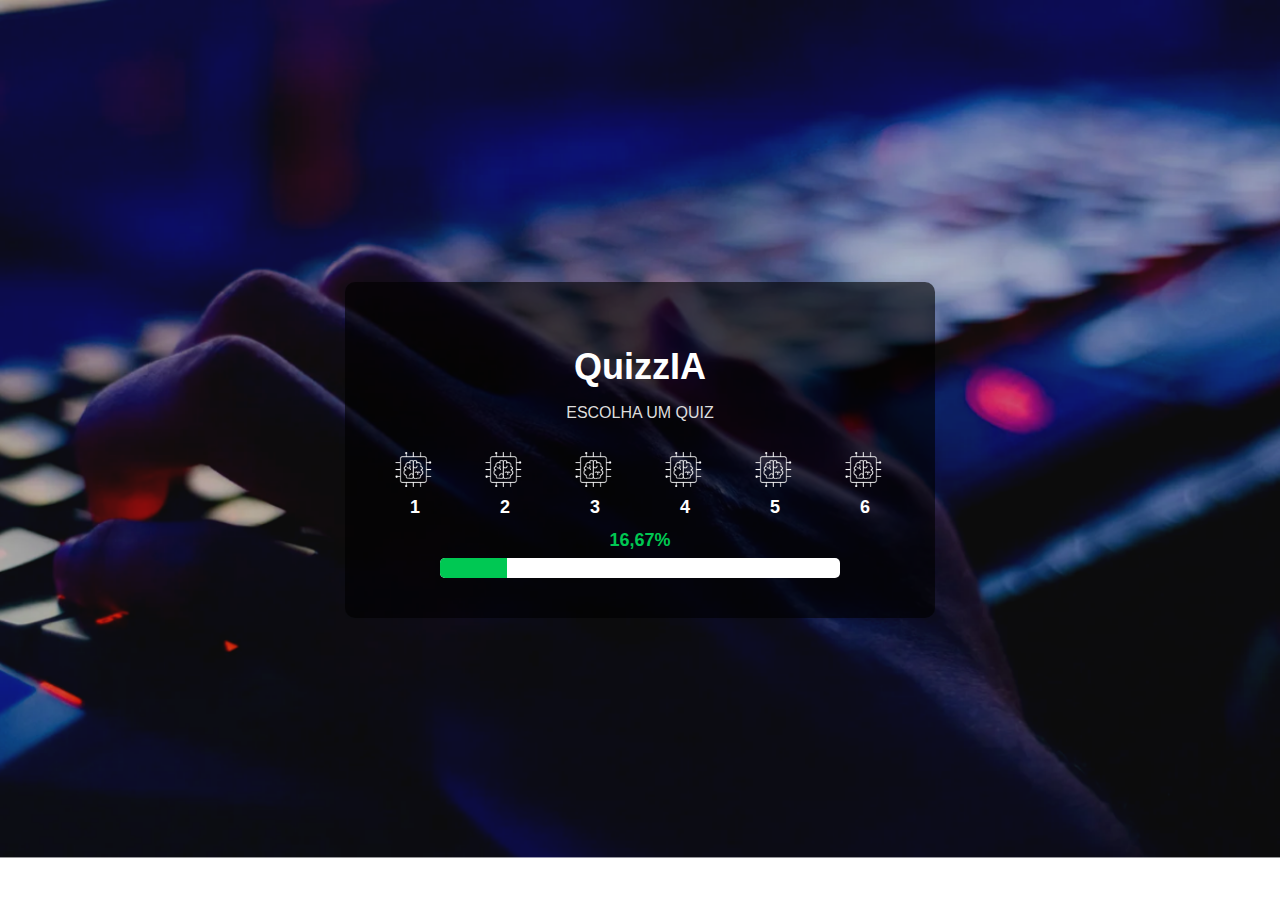
<file: index.html>
<!DOCTYPE html>
<html lang="pt-BR">
<head>
  <meta charset="UTF-8">
  <meta name="viewport" content="width=device-width, initial-scale=1.0">
  <title>QuizzIA</title>
  <link rel="stylesheet" href="style.css">
</head>
<body>

  <!-- 🔹 Conteúdo Principal -->
  <div class="container">
    <h1>QuizzIA</h1>
    <p class="subtitle">ESCOLHA UM QUIZ</p>

    <!-- 🔹 Menu de quizzes usando nav (mais fácil de mexer) -->
    <nav class="quiz-menu">
      <a href="pergunta1.html">
        <img src="img/Cópia_de_Página_Inicial_do_Site__1_-removebg-preview.png" alt="Quiz 1">
        <span>1</span>
        <div class="checkmark">✔</div>
      </a>
      <a href="pergunta2.html">
        <img src="img/Cópia_de_Página_Inicial_do_Site__1_-removebg-preview.png" alt="Quiz 2">
        <span>2</span>
      </a>
      <a href="pergunta3.html">
        <img src="img/Cópia_de_Página_Inicial_do_Site__1_-removebg-preview.png" alt="Quiz 3">
        <span>3</span>
      </a>
      <a href="pergunta4.html">
        <img src="img/Cópia_de_Página_Inicial_do_Site__1_-removebg-preview.png" alt="Quiz 4">
        <span>4</span>
      </a>
      <a href="pergunta5.html">
        <img src="img/Cópia_de_Página_Inicial_do_Site__1_-removebg-preview.png" alt="Quiz 5">
        <span>5</span>
      </a>
      <a href="pergunta6.html">
        <img src="img/Cópia_de_Página_Inicial_do_Site__1_-removebg-preview.png" alt="Quiz 6">
        <span>6</span>
      </a>
    </nav>

    <div class="progress-container">
      <div class="progress-bar"></div>
      <span class="progress-text">16,67%</span>
    </div>
  </div>

</body>
</html>
</file>
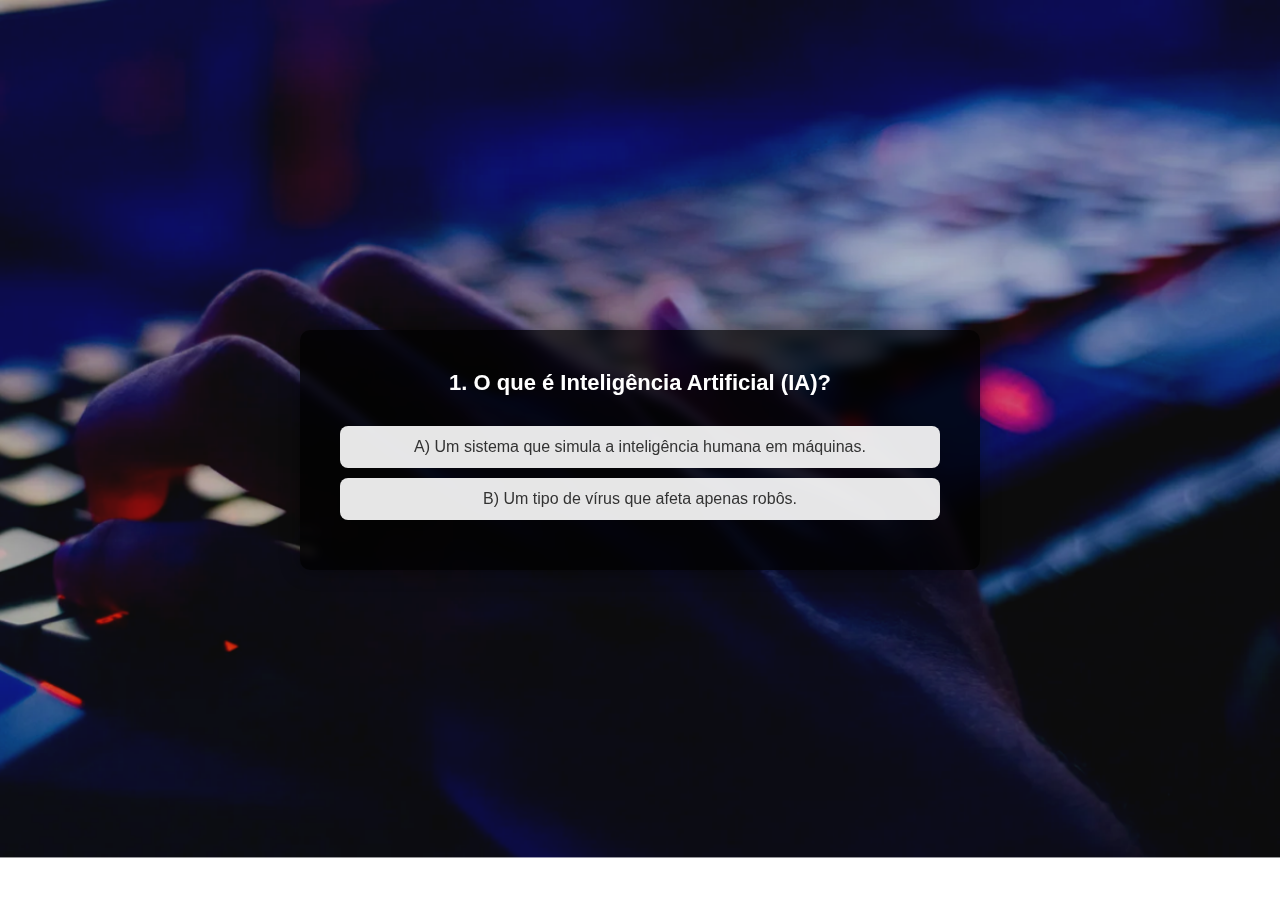
<file: pergunta1.html>
<!DOCTYPE html>
<html lang="pt-br">
<head>
  <meta charset="UTF-8">
  <meta name="viewport" content="width=device-width, initial-scale=1.0">
  <title>Pergunta 1 - QuizzIA</title>
  <style>
    body {
      margin: 0;
      padding: 0;
      font-family: Arial, sans-serif;
      background: url("img/Cópia de Página Inicial do Site.png") no-repeat center center/cover;
      height: 100vh;
      display: flex;
      justify-content: center;
      align-items: center;
      color: white;
    }

    .container {
      background: rgba(0, 0, 0, 0.7);
      padding: 40px;
      border-radius: 10px;
      text-align: center;
      width: 90%;
      max-width: 600px;
      box-shadow: 0 0 20px rgba(0, 0, 0, 0.4);
      backdrop-filter: blur(5px);
    }

    .caixa-perguntas {
      font-size: 22px;
      font-weight: bold;
      margin-bottom: 30px;
    }

    .caixa-alternativas button {
      display: block;
      width: 100%;
      margin: 10px 0;
      padding: 12px;
      font-size: 16px;
      border-radius: 8px;
      border: none;
      cursor: pointer;
      background: rgba(255, 255, 255, 0.9);
      color: #333;
      transition: all 0.3s ease;
    }

    .caixa-alternativas button:hover {
      background: #fff;
      color: #333;
      transform: scale(1.03);
    }

    .correto {
      background: #00c853 !important;
      color: white !important;
    }

    .errado {
      background: #e53935 !important;
      color: white !important;
    }
  </style>
</head>
<body>
  <div class="container caixa-principal">
    <div class="caixa-perguntas"></div>
    <div class="caixa-alternativas"></div>
  </div>

  <script>
    const caixaPerguntas = document.querySelector(".caixa-perguntas");
    const caixaAlternativas = document.querySelector(".caixa-alternativas");

    const pergunta = {
      enunciado: "1. O que é Inteligência Artificial (IA)?",
      alternativas: [
        { texto: "A) Um sistema que simula a inteligência humana em máquinas.", correta: true },
        { texto: "B) Um tipo de vírus que afeta apenas robôs.", correta: false }
      ]
    };

    function mostraPergunta() {
      caixaPerguntas.textContent = pergunta.enunciado;
      caixaAlternativas.innerHTML = "";

      pergunta.alternativas.forEach((alternativa) => {
        const botao = document.createElement("button");
        botao.textContent = alternativa.texto;

        botao.addEventListener("click", () => {
          // Aplica estilo
          botao.classList.add(alternativa.correta ? "correto" : "errado");

          // Desativa todos
          Array.from(caixaAlternativas.children).forEach(btn => btn.disabled = true);

          // Salva o resultado no localStorage
          const resultado = alternativa.correta ? "acertou" : "errou";
          localStorage.setItem("resultado_pergunta1", resultado);

          // Redireciona após 1s
          setTimeout(() => {
            window.location.href = "index.html";
          }, 1000);
        });

        caixaAlternativas.appendChild(botao);
      });
    }

    mostraPergunta();
  </script>
</body>
</html>
</file>
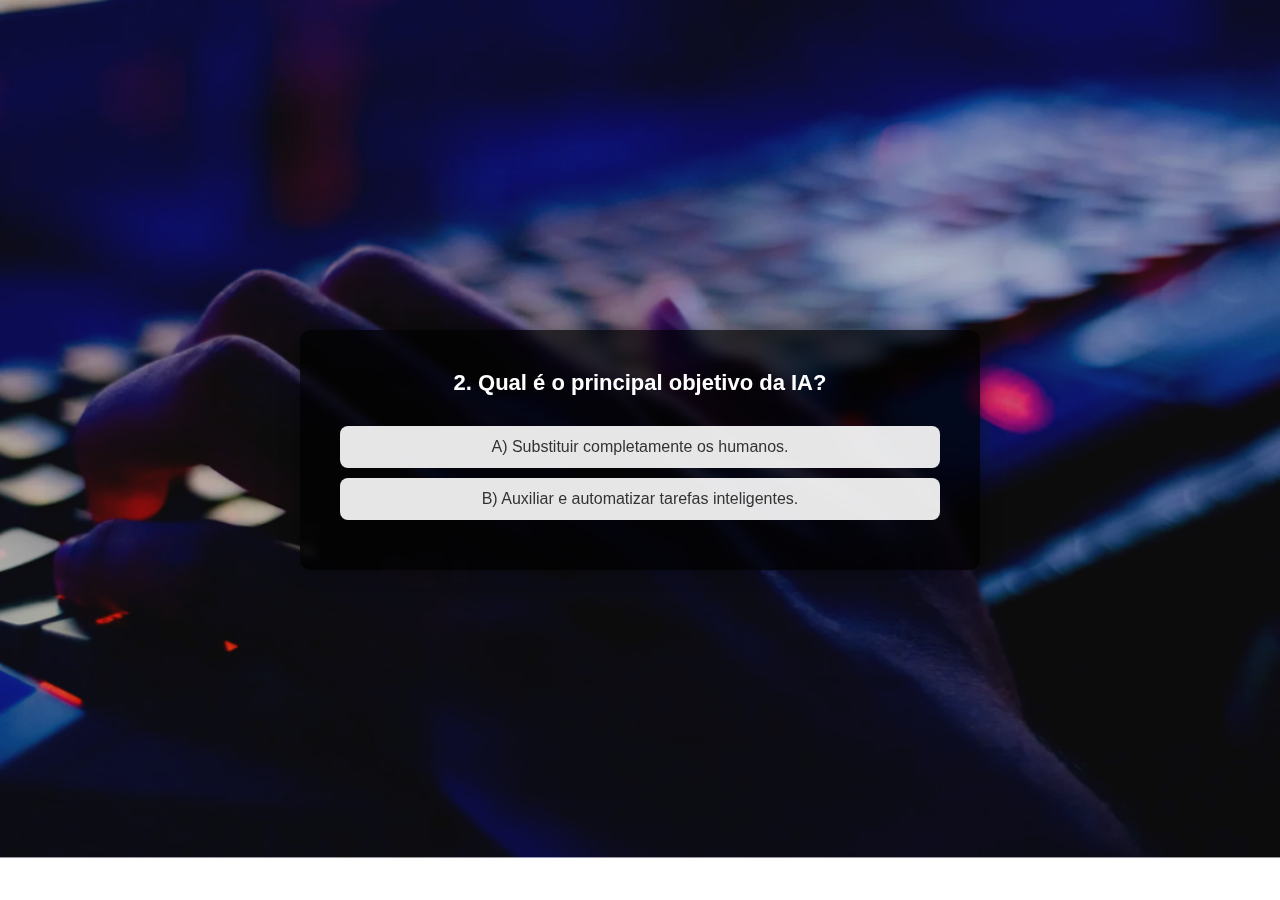
<file: pergunta2.html>
<!DOCTYPE html>
<html lang="pt-br">
<head>
  <meta charset="UTF-8">
  <meta name="QuizzIA" content="width=device-width, initial-scale=1.0">
  <title>Pergunta 2 - QuizzIA</title>
  <style>
    body {
      margin: 0;
      padding: 0;
      font-family: Arial, sans-serif;
      background: url("img/Cópia de Página Inicial do Site.png") no-repeat center center/cover;
      height: 100vh;
      display: flex;
      justify-content: center;
      align-items: center;
      color: white;
    }

    .container {
      background: rgba(0, 0, 0, 0.7);
      padding: 40px;
      border-radius: 10px;
      text-align: center;
      width: 90%;
      max-width: 600px;
      box-shadow: 0 0 20px rgba(0, 0, 0, 0.4);
      backdrop-filter: blur(5px);
    }

    .caixa-perguntas {
      font-size: 22px;
      font-weight: bold;
      margin-bottom: 30px;
    }

    .caixa-alternativas button {
      display: block;
      width: 100%;
      margin: 10px 0;
      padding: 12px;
      font-size: 16px;
      border-radius: 8px;
      border: none;
      cursor: pointer;
      background: rgba(255, 255, 255, 0.9);
      color: #333;
      transition: all 0.3s ease;
    }

    .caixa-alternativas button:hover {
      background: #fff;
      transform: scale(1.03);
    }

    .correto {
      background: #00c853 !important;
      color: white !important;
    }

    .errado {
      background: #e53935 !important;
      color: white !important;
    }
  </style>
</head>
<body>
  <div class="container caixa-principal">
    <div class="caixa-perguntas"></div>
    <div class="caixa-alternativas"></div>
  </div>

  <script>
    const caixaPerguntas = document.querySelector(".caixa-perguntas");
    const caixaAlternativas = document.querySelector(".caixa-alternativas");

    const pergunta = {
      enunciado: "2. Qual é o principal objetivo da IA?",
      alternativas: [
        { texto: "A) Substituir completamente os humanos.", correta: false },
        { texto: "B) Auxiliar e automatizar tarefas inteligentes.", correta: true }
      ]
    };

    function mostraPergunta() {
      caixaPerguntas.textContent = pergunta.enunciado;
      caixaAlternativas.innerHTML = "";

      pergunta.alternativas.forEach((alternativa) => {
        const botao = document.createElement("button");
        botao.textContent = alternativa.texto;

        botao.addEventListener("click", () => {
          if (alternativa.correta) botao.classList.add("correto");
          else botao.classList.add("errado");

          Array.from(caixaAlternativas.children).forEach(btn => btn.disabled = true);

          const resultado = alternativa.correta ? "acertou" : "errou";
          localStorage.setItem("resultado_pergunta2", resultado); // 🔹 Salva com o nome certo

          setTimeout(() => {
            window.location.href = "index.html";
          }, 800);
        });

        caixaAlternativas.appendChild(botao);
      });
    }

    mostraPergunta();
  </script>
</body>
</html>
</file>
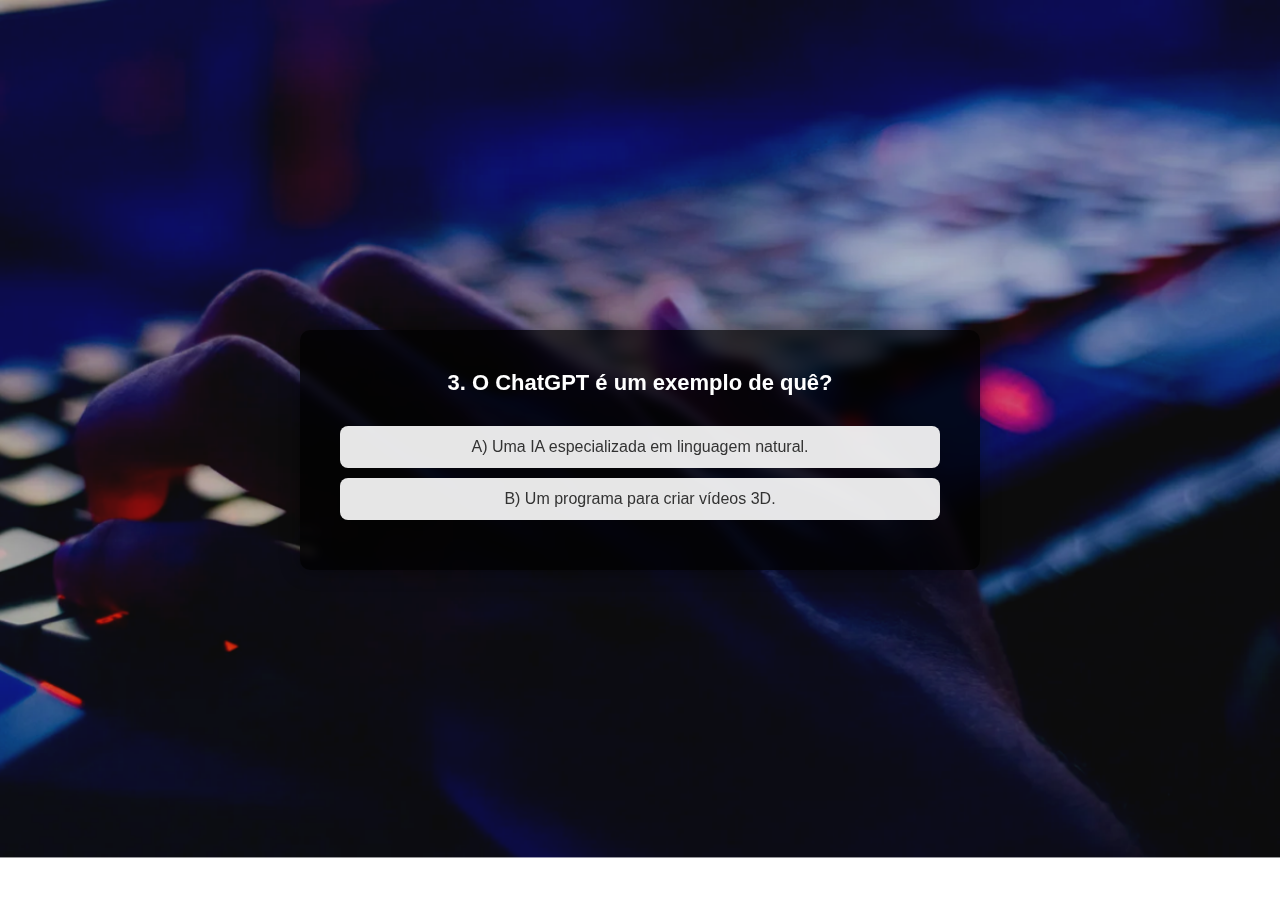
<file: pergunta3.html>
<!DOCTYPE html>
<html lang="pt-br">
<head>
  <meta charset="UTF-8">
  <meta name="QuizzIA" content="width=device-width, initial-scale=1.0">
  <title>Pergunta 2 - QuizzIA</title>
  <style>
    body {
      margin: 0;
      padding: 0;
      font-family: Arial, sans-serif;
      background: url("img/Cópia de Página Inicial do Site.png") no-repeat center center/cover;
      height: 100vh;
      display: flex;
      justify-content: center;
      align-items: center;
      color: white;
    }

    .container {
      background: rgba(0, 0, 0, 0.7);
      padding: 40px;
      border-radius: 10px;
      text-align: center;
      width: 90%;
      max-width: 600px;
      box-shadow: 0 0 20px rgba(0, 0, 0, 0.4);
      backdrop-filter: blur(5px);
    }

    .caixa-perguntas {
      font-size: 22px;
      font-weight: bold;
      margin-bottom: 30px;
    }

    .caixa-alternativas button {
      display: block;
      width: 100%;
      margin: 10px 0;
      padding: 12px;
      font-size: 16px;
      border-radius: 8px;
      border: none;
      cursor: pointer;
      background: rgba(255, 255, 255, 0.9);
      color: #333;
      transition: all 0.3s ease;
    }

    .caixa-alternativas button:hover {
      background: #fff;
      transform: scale(1.03);
    }

    .correto {
      background: #00c853 !important;
      color: white !important;
    }

    .errado {
      background: #e53935 !important;
      color: white !important;
    }
  </style>
</head>
<body>
  <div class="container caixa-principal">
    <div class="caixa-perguntas"></div>
    <div class="caixa-alternativas"></div>
  </div>

  <script>
    const caixaPerguntas = document.querySelector(".caixa-perguntas");
    const caixaAlternativas = document.querySelector(".caixa-alternativas");

    const pergunta = {
      enunciado: "3. O ChatGPT é um exemplo de quê?",
      alternativas: [
        { texto: "A) Uma IA especializada em linguagem natural.", correta: true },
        { texto: "B) Um programa para criar vídeos 3D.", correta: false }
      ]
    };

    function mostraPergunta() {
      caixaPerguntas.textContent = pergunta.enunciado;
      caixaAlternativas.innerHTML = "";

      pergunta.alternativas.forEach((alternativa) => {
        const botao = document.createElement("button");
        botao.textContent = alternativa.texto;

        botao.addEventListener("click", () => {
          if (alternativa.correta) botao.classList.add("correto");
          else botao.classList.add("errado");

          Array.from(caixaAlternativas.children).forEach(btn => btn.disabled = true);

          const resultado = alternativa.correta ? "acertou" : "errou";
          localStorage.setItem("resultado_pergunta2", resultado); // 🔹 Salva com o nome certo

          setTimeout(() => {
            window.location.href = "index.html";
          }, 800);
        });

        caixaAlternativas.appendChild(botao);
      });
    }

    mostraPergunta();
  </script>
</body>
</html>
</file>
<file: style.css>
/* Fundo */
body {
  margin: 0;
  padding: 0;
  font-family: Arial, sans-serif;
  background: url("img/Cópia de Página Inicial do Site.png") no-repeat center center/cover;
  height: 100vh;
  display: flex;
  justify-content: center;
  align-items: center;
  color: white;
}

/* Container principal */
.container {
  background: rgba(0, 0, 0, 0.6);
  padding: 40px;
  border-radius: 10px;
  text-align: center;
}

/* Título */
h1 {
  font-size: 36px;
  margin-bottom: 10px;
}

.subtitle {
  font-size: 16px;
  margin-bottom: 30px;
  color: #ddd;
}

/* 🔹 Menu de quizzes */
.quiz-menu {
  display: flex;
  flex-wrap: wrap;
  justify-content: center;
  gap: 30px;
  margin-bottom: 40px;
}

.quiz-menu a {
  display: flex;
  flex-direction: column;
  align-items: center;
  text-decoration: none;
  color: white;
  font-weight: bold;
  font-size: 18px;
  transition: transform 0.2s;
  position: relative;
}

.quiz-menu a:hover {
  transform: scale(1.1);
  color: white; /* mantém a cor branca no hover */
}

.quiz-menu img {
  width: 100%;           /* ocupa toda a largura do item */
  height: auto;           /* mantém a proporção */
  max-width: 60px;        /* limita o tamanho máximo */
  display: block;
  object-fit: contain;    /* garante que não deforme */
  margin: 0 auto;
}

.quiz-menu span {
  display: block;
  margin-top: 10px;
  font-size: 18px;
}

.quiz-menu .checkmark {
  position: absolute;
  top: -5px;
  right: -5px;
  background: #00c853;
  color: white;
  font-size: 14px;
  padding: 3px 6px;
  border-radius: 50%;
  display: none;
}

/* Barra de progresso */
.progress-container {
  width: 100%;
  max-width: 400px;
  background: white;
  border-radius: 5px;
  margin: auto;
  position: relative;
  height: 20px;
}

.progress-bar {
  background: #00c853;
  width: 16.67%;
  height: 100%;
  border-radius: 5px 0 0 5px;
}

.progress-text {
  position: absolute;
  top: -28px;
  left: 50%;
  transform: translateX(-50%);
  font-weight: bold;
  font-size: 18px;
  color: #00c853;
}
</file>
